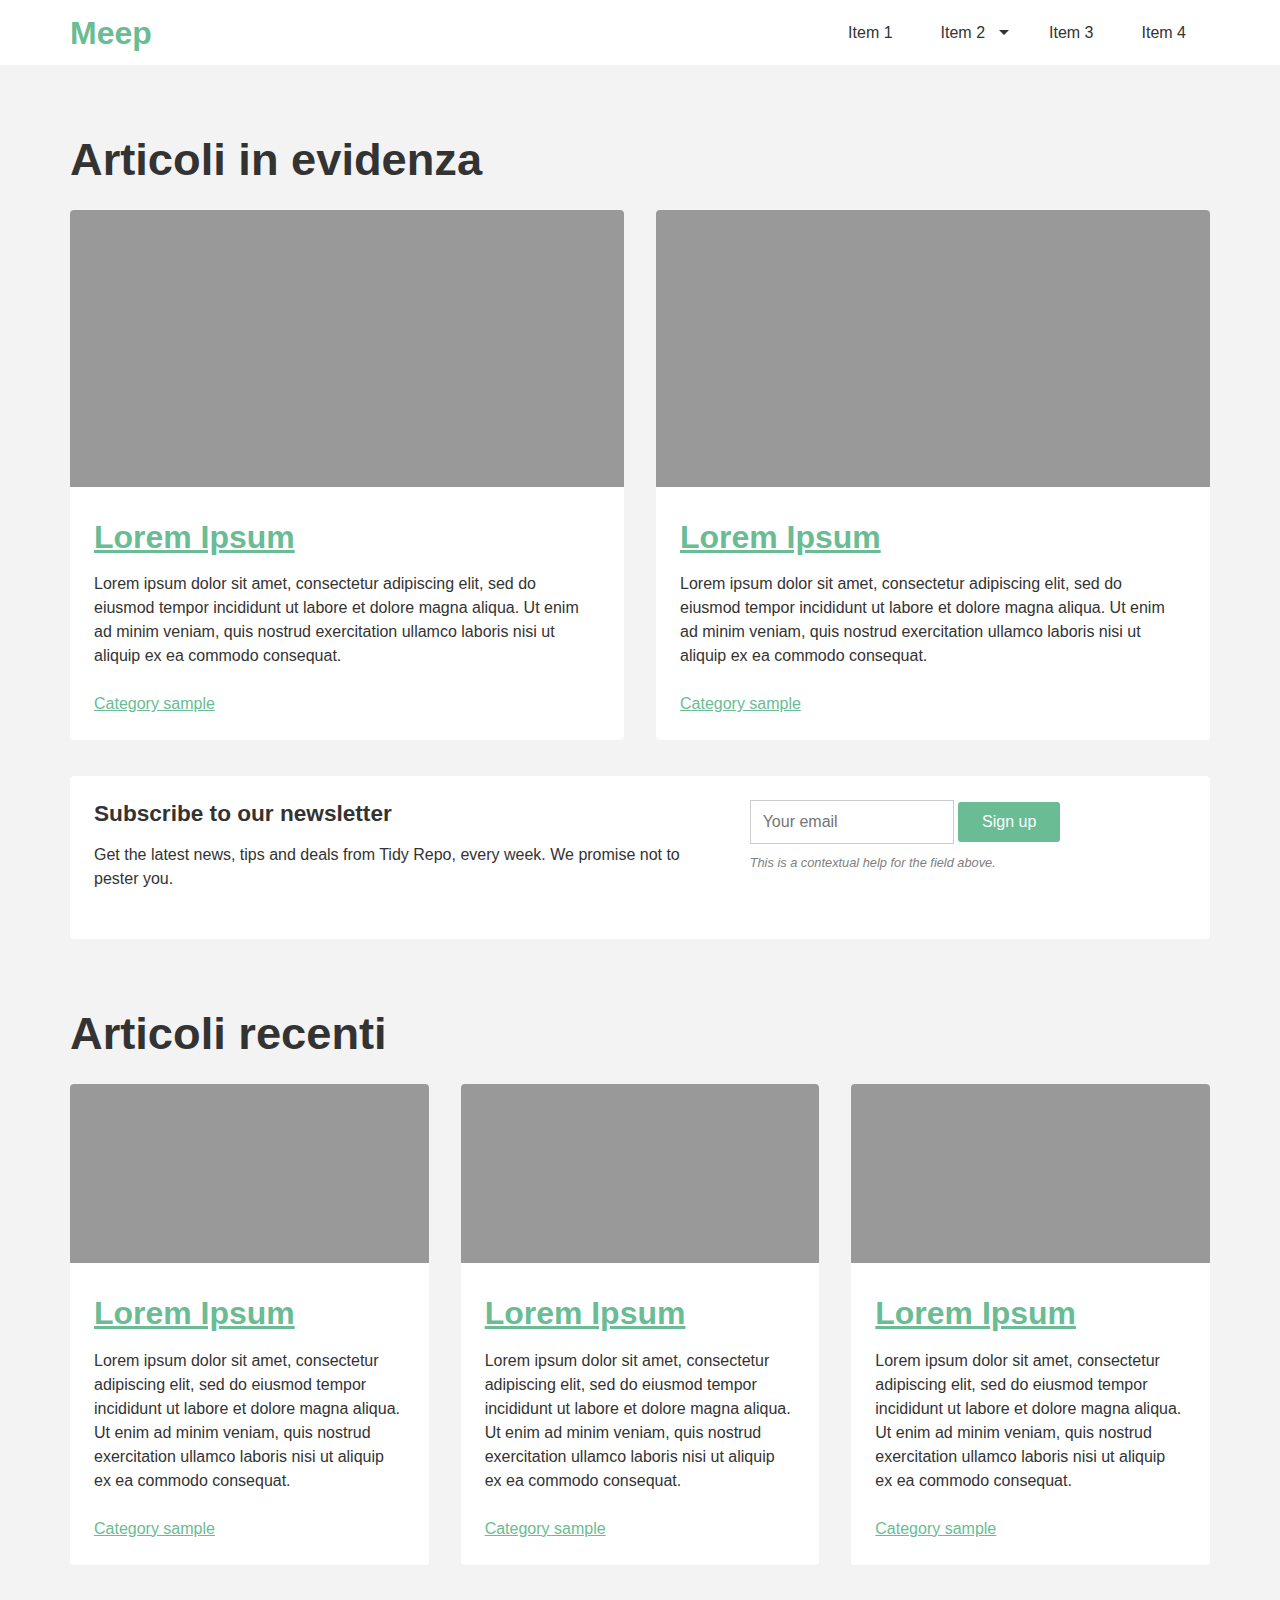
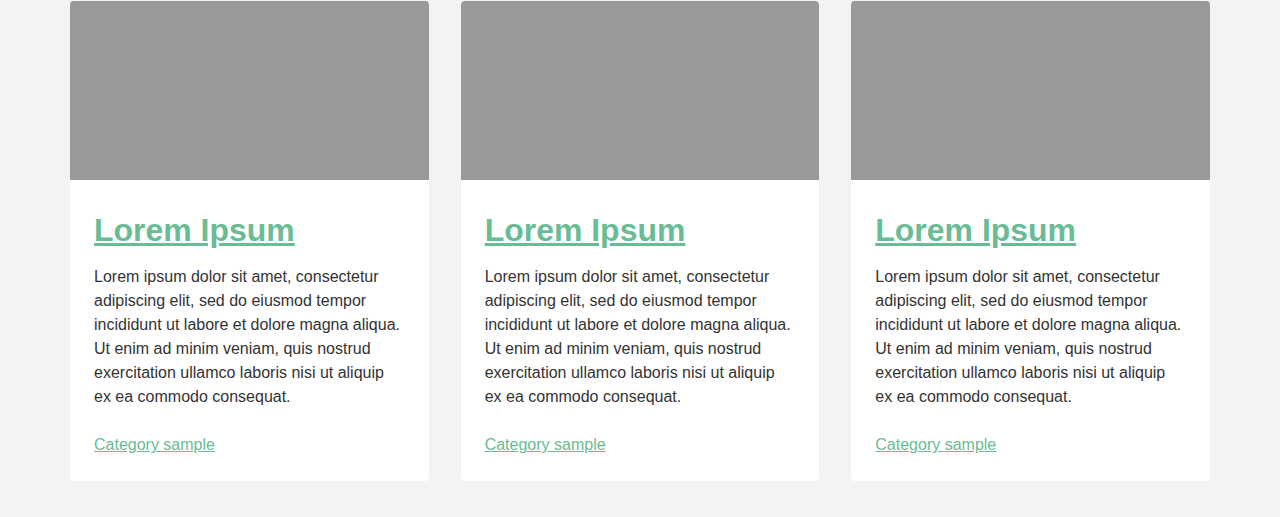
<file: index.html>
<!DOCTYPE html>
<html lang="en">

<head>
	<meta charset="utf-8">
	<title>Meep</title>

	<!-- Mobile Specific Meta -->
	<meta name="viewport" content="width=device-width, initial-scale=1">

	<!-- Include Components -->
	<link rel="stylesheet" href="inc/fontawesome/css/font-awesome.min.css">

	<!-- Stylesheets -->
	<link rel="stylesheet" href="css/style.css" />

</head>

<body>


	<!-- HEADER -->


	<header class="l-header">

		<div class="l-container">

			<div class="row navbar-container">

				<div class="col-4">

					<!--<a href="" class="logo"><img src="img/demo/logo.png" alt="Demo logo"></a>-->
					<h1 class="logo"><a href="">Meep</a></h1>

				</div> <!-- end col-4 -->

				<div class="col-8">

					<button class="btn" id="rwd-trigger">Toggle Menu</button>

					<nav>
						<ul class="sf-menu">
							<li><a href="">Item 1</a></li>
							<li>
								<a href="">Item 2</a>
								<ul>
									<li><a href="">Subitem 1</a></li>
									<li><a href="">Subitem 2</a></li>
									<li><a href="">Subitem 3</a></li>
									<li><a href="">Subitem 4</a></li>
								</ul>
							</li>
							<li><a href="">Item 3</a></li>
							<li><a href="">Item 4</a></li>
						</ul>
					</nav>

				</div> <!-- end col-8 -->

			</div> <!-- end row -->

		</div>

	</header>

	<!-- MAIN -->

	<main class="l-content">

		<!-- ARTICOLI IN EVIDENZA -->

		<div class="l-container">

			<section>

				<h2>Articoli in evidenza</h2>

				<div class="row">

					<div class="col-half">

						<div class="box">

							<img src="img/demo/placeholder-900x450.png" />

							<div class="box-content">

								<h3 class="box-title"><a href="#">Lorem Ipsum</a></h3>

								<p class="box-text">Lorem ipsum dolor sit amet, consectetur adipiscing elit, sed do eiusmod tempor incididunt ut labore et dolore magna aliqua. Ut enim ad minim veniam, quis nostrud exercitation ullamco laboris nisi ut aliquip ex ea commodo consequat.</p>

								<div class="box-meta">
									<a href="#">Category sample</a>
								</div>

							</div>

						</div> <!-- end box -->

					</div>

					<div class="col-half">

						<div class="box">

							<img src="img/demo/placeholder-900x450.png" />

							<div class="box-content">

								<h3 class="box-title"><a href="#">Lorem Ipsum</a></h3>

								<p class="box-text">Lorem ipsum dolor sit amet, consectetur adipiscing elit, sed do eiusmod tempor incididunt ut labore et dolore magna aliqua. Ut enim ad minim veniam, quis nostrud exercitation ullamco laboris nisi ut aliquip ex ea commodo consequat.</p>

								<div class="box-meta">
									<a href="#">Category sample</a>
								</div>

							</div>

						</div> <!-- end box -->

					</div> <!-- end col-half -->

				</div> <!-- end row -->

			</section>

			<!-- NEWSLETTER -->

			<section>

				<div class="newsletter">

					<div class="row">

						<div class="col-7">

							<h4 class="newsletter-title">Subscribe to our newsletter</h4>
							<p class="newsletter-text">Get the latest news, tips and deals from Tidy Repo, every week. We promise not to pester you.</p>

						</div>

						<div class="col-5">
						
							<form class="newsletter-form">

								<div class="field-group">

									<input type="text" placeholder="Your email">
									<input type="submit" value="Sign up" class="btn-primary">	
									<p class="help">This is a contextual help for the field above.</p>

								</div>

							</form>

						</div>

					</div> <!-- end row -->

				</div>

			</section>

			<!-- ARTICOLI RECENTI -->

			<section>

				<h2>Articoli recenti</h2>

				<div class="row">

					<div class="col-third">

						<div class="box">

							<img src="img/demo/placeholder-900x450.png" />

							<div class="box-content">

								<h3 class="box-title"><a href="#">Lorem Ipsum</a></h3>

								<p class="box-text">Lorem ipsum dolor sit amet, consectetur adipiscing elit, sed do eiusmod tempor incididunt ut labore et dolore magna aliqua. Ut enim ad minim veniam, quis nostrud exercitation ullamco laboris nisi ut aliquip ex ea commodo consequat.</p>

								<div class="box-meta">
									<a href="#">Category sample</a>
								</div>

							</div>

						</div> <!-- end box -->

					</div> <!-- end col-third -->

					<div class="col-third">

						<div class="box">

							<img src="img/demo/placeholder-900x450.png" />

							<div class="box-content">

								<h3 class="box-title"><a href="#">Lorem Ipsum</a></h3>

								<p class="box-text">Lorem ipsum dolor sit amet, consectetur adipiscing elit, sed do eiusmod tempor incididunt ut labore et dolore magna aliqua. Ut enim ad minim veniam, quis nostrud exercitation ullamco laboris nisi ut aliquip ex ea commodo consequat.</p>

								<div class="box-meta">
									<a href="#">Category sample</a>
								</div>

							</div>

						</div> <!-- end box -->

					</div> <!-- end col-third -->

					<div class="col-third">

						<div class="box">

							<img src="img/demo/placeholder-900x450.png" />

							<div class="box-content">

								<h3 class="box-title"><a href="#">Lorem Ipsum</a></h3>

								<p class="box-text">Lorem ipsum dolor sit amet, consectetur adipiscing elit, sed do eiusmod tempor incididunt ut labore et dolore magna aliqua. Ut enim ad minim veniam, quis nostrud exercitation ullamco laboris nisi ut aliquip ex ea commodo consequat.</p>

								<div class="box-meta">
									<a href="#">Category sample</a>
								</div>

							</div>

						</div> <!-- end box -->

					</div> <!-- end col-third -->

				</div> <!-- end row -->

				<div class="row">

					<div class="col-third">

						<div class="box">

							<img src="img/demo/placeholder-900x450.png" />

							<div class="box-content">

								<h3 class="box-title"><a href="#">Lorem Ipsum</a></h3>

								<p class="box-text">Lorem ipsum dolor sit amet, consectetur adipiscing elit, sed do eiusmod tempor incididunt ut labore et dolore magna aliqua. Ut enim ad minim veniam, quis nostrud exercitation ullamco laboris nisi ut aliquip ex ea commodo consequat.</p>

								<div class="box-meta">
									<a href="#">Category sample</a>
								</div>

							</div>

						</div> <!-- end box -->

					</div> <!-- end col-third -->

					<div class="col-third">

						<div class="box">

							<img src="img/demo/placeholder-900x450.png" />

							<div class="box-content">

								<h3 class="box-title"><a href="#">Lorem Ipsum</a></h3>

								<p class="box-text">Lorem ipsum dolor sit amet, consectetur adipiscing elit, sed do eiusmod tempor incididunt ut labore et dolore magna aliqua. Ut enim ad minim veniam, quis nostrud exercitation ullamco laboris nisi ut aliquip ex ea commodo consequat.</p>

								<div class="box-meta">
									<a href="#">Category sample</a>
								</div>

							</div>

						</div> <!-- end box -->

					</div> <!-- end col-third -->

					<div class="col-third">

						<div class="box">

							<img src="img/demo/placeholder-900x450.png" />

							<div class="box-content">

								<h3 class="box-title"><a href="#">Lorem Ipsum</a></h3>

								<p class="box-text">Lorem ipsum dolor sit amet, consectetur adipiscing elit, sed do eiusmod tempor incididunt ut labore et dolore magna aliqua. Ut enim ad minim veniam, quis nostrud exercitation ullamco laboris nisi ut aliquip ex ea commodo consequat.</p>

								<div class="box-meta">
									<a href="#">Category sample</a>
								</div>

							</div>

						</div> <!-- end box -->

					</div> <!-- end col-third -->

				</div> <!-- end row -->

			</section>

		</div> <!-- end l-container -->

	</main>



	<!-- Include Components -->
	<script src="inc/jquery/jquery.min.js"></script>
	<script src="inc/superfish/dist/js/superfish.min.js"></script>
	<script src="inc/superfish/dist/js/hoverIntent.js"></script>
	<script src="inc/jquery-cycle2/build/jquery.cycle2.min.js"></script>
	<script src="js/scripts.js"></script>
	

</body>
</html>
</file>
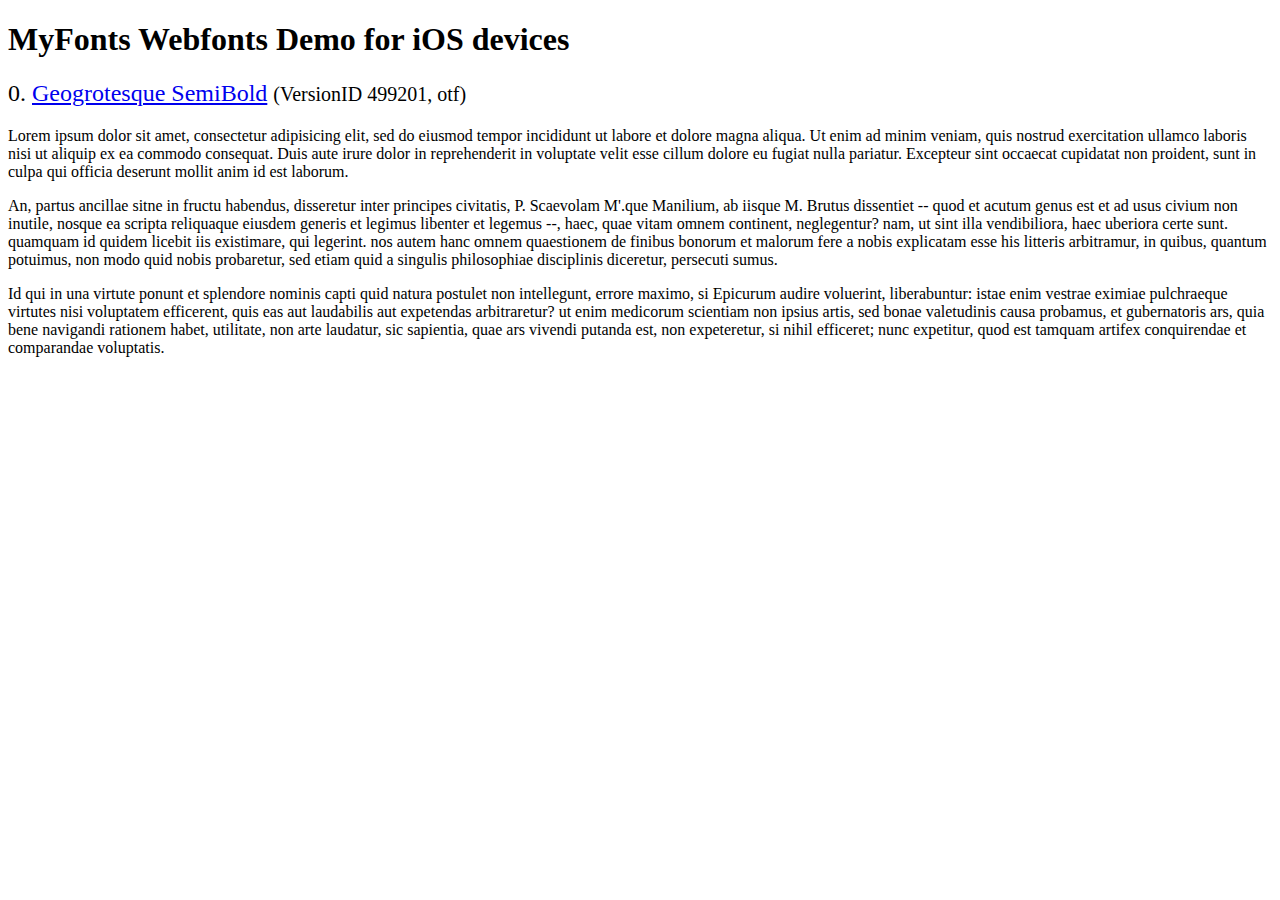
<file: inc/flexslider/demo/fonts/webfonts/geo-semibold/svg/index.html>
<!DOCTYPE html>
<html>
<head>
<title>MyFonts Webfonts Demo for iOS devices</title>
<meta http-equiv="content-type" content="text/html; charset=utf-8" />

<style type="text/css" media="all">

	h2 {
		 font-weight:normal;
	}

		
	@font-face {
		font-family:"Geogrotesque-SemiBold";
		src:url("style_169898.svg#Geogrotesque-SemiBold") format("svg");
	}
	
	.webfont_0 {
		font-family: Geogrotesque-SemiBold;
	}
		
</style>

</head>

<body>

<h1>MyFonts Webfonts Demo for iOS devices</h1>


<h2>0. <span class='webfont_0'><a href='http://new.myfonts.com/search/style::169898/'>Geogrotesque SemiBold</a></span>
<small>(VersionID 499201, otf)</small>
</h2>

<p class='webfont_0'>Lorem ipsum dolor sit amet, consectetur adipisicing elit, sed do eiusmod tempor incididunt ut labore et dolore magna aliqua. Ut enim ad minim veniam, quis nostrud exercitation ullamco laboris nisi ut aliquip ex ea commodo consequat. Duis aute irure dolor in reprehenderit in voluptate velit esse cillum dolore eu fugiat nulla pariatur. Excepteur sint occaecat cupidatat non proident, sunt in culpa qui officia deserunt mollit anim id est laborum.</p>

<p class='webfont_0'>An, partus ancillae sitne in fructu habendus, disseretur inter principes civitatis, P. Scaevolam M'.que Manilium, ab iisque M. Brutus dissentiet -- quod et acutum genus est et ad usus civium non inutile, nosque ea scripta reliquaque eiusdem generis et legimus libenter et legemus --, haec, quae vitam omnem continent, neglegentur? nam, ut sint illa vendibiliora, haec uberiora certe sunt. quamquam id quidem licebit iis existimare, qui legerint. nos autem hanc omnem quaestionem de finibus bonorum et malorum fere a nobis explicatam esse his litteris arbitramur, in quibus, quantum potuimus, non modo quid nobis probaretur, sed etiam quid a singulis philosophiae disciplinis diceretur, persecuti sumus.</p>

<p class='webfont_0'>Id qui in una virtute ponunt et splendore nominis capti quid natura postulet non intellegunt, errore maximo, si Epicurum audire voluerint, liberabuntur: istae enim vestrae eximiae pulchraeque virtutes nisi voluptatem efficerent, quis eas aut laudabilis aut expetendas arbitraretur? ut enim medicorum scientiam non ipsius artis, sed bonae valetudinis causa probamus, et gubernatoris ars, quia bene navigandi rationem habet, utilitate, non arte laudatur, sic sapientia, quae ars vivendi putanda est, non expeteretur, si nihil efficeret; nunc expetitur, quod est tamquam artifex conquirendae et comparandae voluptatis.</p>




</body>
</html>
</file>
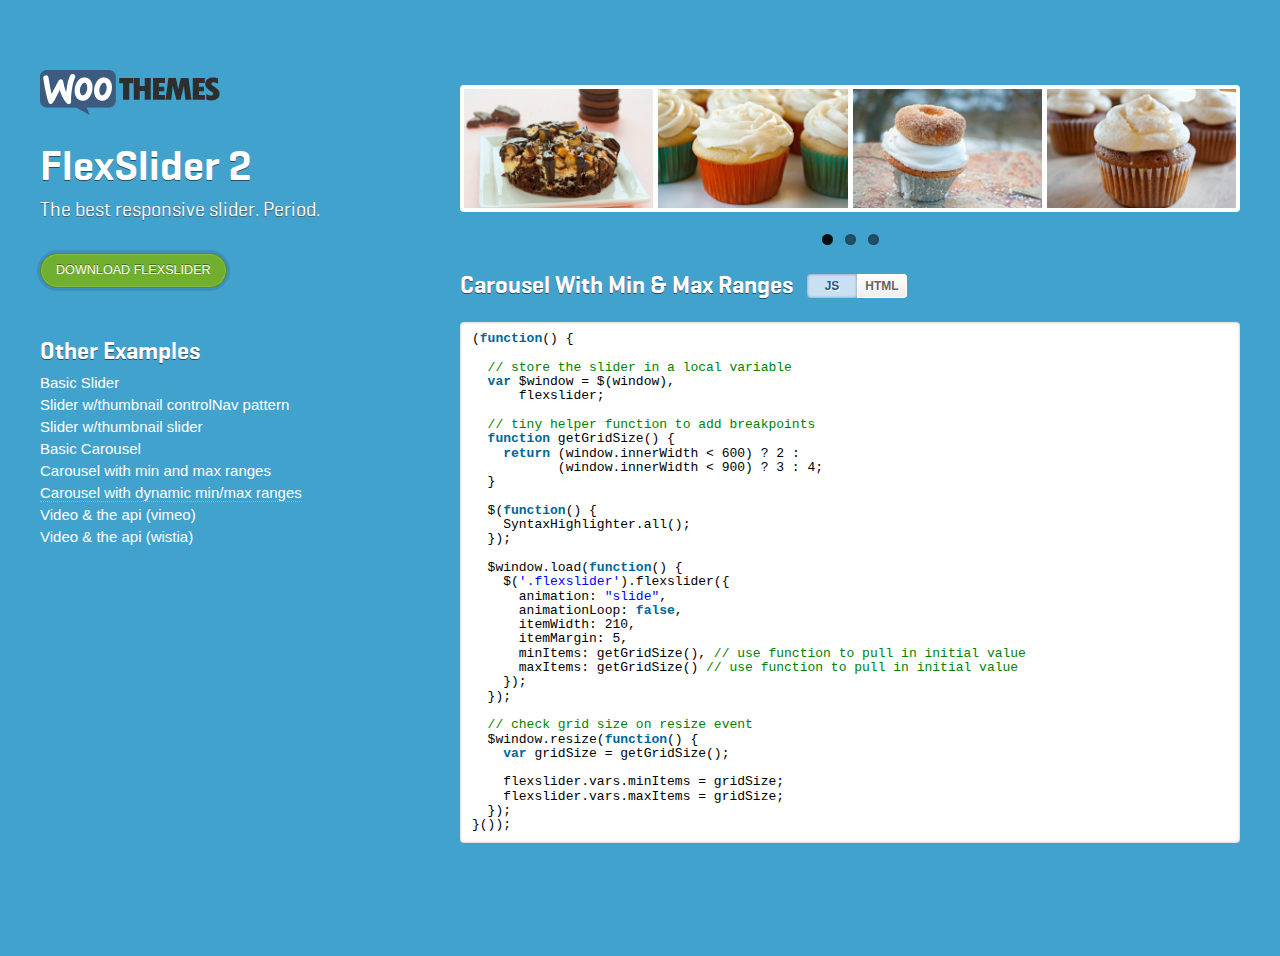
<file: inc/flexslider/demo/dynamic-carousel-min-max.html>
<!DOCTYPE html>
<html class="no-js" lang="en">
<head>
	<meta content="charset=utf-8">
	<title>FlexSlider 2</title>
	<meta name="viewport" content="width=device-width; initial-scale=1.0; maximum-scale=1.0; user-scalable=0;">

  <!-- Demo CSS -->
	<link rel="stylesheet" href="css/demo.css" type="text/css" media="screen" />
	<link rel="stylesheet" href="../flexslider.css" type="text/css" media="screen" />

	<!-- Modernizr -->
  <script src="js/modernizr.js"></script>

</head>
<body class="loading">

  <div id="container" class="cf">
    <header role="navigation">
      <a class="logo" href="http://www.woothemes.com" title="WooThemes">
        <img src="images/logo.png" alt="WooThemes" />
	  </a>
      <h1>FlexSlider 2</h1>
      <h2>The best responsive slider. Period.</h2>
      <a class="button green" href="https://github.com/woothemes/FlexSlider/zipball/master">Download Flexslider</a>
      <h3 class="header-nav">Other Examples</h3>
      <nav>
        <ul>
          <li><a href="demo">Basic Slider</a></li>
          <li><a href="thumbnail-controlnav.html">Slider w/thumbnail controlNav pattern</a></li>
          <li><a href="thumbnail-slider.html">Slider w/thumbnail slider</a></li>
          <li><a href="basic-carousel.html">Basic Carousel</a></li>
          <li><a href="carousel-min-max.html">Carousel with min and max ranges</a></li>
          <li class="active"><a href="dynamic-carousel-min-max.html">Carousel with dynamic min/max ranges</a></li>
          <li><a href="video.html">Video & the api (vimeo)</a></li>
          <li><a href="video-wistia.html">Video & the api (wistia)</a></li>
        </ul>
      </nav>
    </header>

	<div id="main" role="main">
      <section class="slider">
        <div class="flexslider carousel">
          <ul class="slides">
            <li>
  	    	    <img src="images/kitchen_adventurer_cheesecake_brownie.jpg" />
  	    		</li>
  	    		<li>
  	    	    <img src="images/kitchen_adventurer_lemon.jpg" />
  	    		</li>
  	    		<li>
  	    	    <img src="images/kitchen_adventurer_donut.jpg" />
  	    		</li>
  	    		<li>
  	    	    <img src="images/kitchen_adventurer_caramel.jpg" />
  	    		</li>
            <li>
              <img src="images/kitchen_adventurer_cheesecake_brownie.jpg" />
            </li>
            <li>
              <img src="images/kitchen_adventurer_lemon.jpg" />
            </li>
            <li>
              <img src="images/kitchen_adventurer_donut.jpg" />
            </li>
            <li>
              <img src="images/kitchen_adventurer_caramel.jpg" />
            </li>
            <li>
              <img src="images/kitchen_adventurer_cheesecake_brownie.jpg" />
            </li>
            <li>
              <img src="images/kitchen_adventurer_lemon.jpg" />
            </li>
            <li>
              <img src="images/kitchen_adventurer_donut.jpg" />
            </li>
            <li>
              <img src="images/kitchen_adventurer_caramel.jpg" />
            </li>
          </ul>
        </div>
      </section>
      <aside>
        <div class="cf">
          <h3>Carousel With Min &amp; Max Ranges</h3>
          <ul class="toggle cf">
            <li class="js"><a href="#view-js">JS</a></li>
            <li class="html"><a href="#view-html">HTML</a></li>
          </ul>
        </div>
        <div id="view-js" class="code">
          <pre class="brush: js; toolbar: false; gutter: false;">
            (function() {

              // store the slider in a local variable
              var $window = $(window),
                  flexslider;

              // tiny helper function to add breakpoints
              function getGridSize() {
                return (window.innerWidth < 600) ? 2 :
                       (window.innerWidth < 900) ? 3 : 4;
              }

              $(function() {
                SyntaxHighlighter.all();
              });

              $window.load(function() {
                $('.flexslider').flexslider({
                  animation: "slide",
                  animationLoop: false,
                  itemWidth: 210,
                  itemMargin: 5,
                  minItems: getGridSize(), // use function to pull in initial value
                  maxItems: getGridSize() // use function to pull in initial value
                });
              });

              // check grid size on resize event
              $window.resize(function() {
                var gridSize = getGridSize();

                flexslider.vars.minItems = gridSize;
                flexslider.vars.maxItems = gridSize;
              });
            }());
          </pre>
        </div>
        <div id="view-html" class="code">
          <pre class="brush: xml; toolbar: false; gutter: false;">
            &lt;!-- Place somewhere in the &lt;body&gt; of your page -->
            &lt;div class="flexslider">
              &lt;ul class="slides">
                &lt;li>
                  &lt;img src="slide1.jpg" />
                &lt;/li>
                &lt;li>
                  &lt;img src="slide2.jpg" />
                &lt;/li>
                &lt;li>
                  &lt;img src="slide3.jpg" />
                &lt;/li>
                &lt;li>
                  &lt;img src="slide4.jpg" />
                &lt;/li>
                &lt;!-- items mirrored twice, total of 12 -->
              &lt;/ul>
            &lt;/div>
          </pre>
        </div>
      </aside>
    </div>

  </div>

  <!-- jQuery -->
  <script src="http://ajax.googleapis.com/ajax/libs/jquery/1.7/jquery.min.js"></script>
  <script>window.jQuery || document.write('<script src="js/libs/jquery-1.7.min.js">\x3C/script>')</script>

  <!-- FlexSlider -->
  <script defer src="../jquery.flexslider.js"></script>

  <script type="text/javascript">

    (function() {

      // store the slider in a local variable
      var $window = $(window),
          flexslider;

      // tiny helper function to add breakpoints
      function getGridSize() {
        return (window.innerWidth < 600) ? 2 :
               (window.innerWidth < 900) ? 3 : 4;
      }

      $(function() {
        SyntaxHighlighter.all();
      });

      $window.load(function() {
        $('.flexslider').flexslider({
          animation: "slide",
          animationSpeed: 400,
          animationLoop: false,
          itemWidth: 210,
          itemMargin: 5,
          minItems: getGridSize(), // use function to pull in initial value
          maxItems: getGridSize(), // use function to pull in initial value
          start: function(slider){
            $('body').removeClass('loading');
            flexslider = slider;
          }
        });
      });

      // check grid size on resize event
      $window.resize(function() {
        var gridSize = getGridSize();

        flexslider.vars.minItems = gridSize;
        flexslider.vars.maxItems = gridSize;
      });
    }());

  </script>


  <!-- Syntax Highlighter -->
  <script type="text/javascript" src="js/shCore.js"></script>
  <script type="text/javascript" src="js/shBrushXml.js"></script>
  <script type="text/javascript" src="js/shBrushJScript.js"></script>

  <!-- Optional FlexSlider Additions -->
  <script src="js/jquery.easing.js"></script>
  <script src="js/jquery.mousewheel.js"></script>
  <script defer src="js/demo.js"></script>

</body>
</html>
</file>
<file: css/style.css>
/*! normalize.css v3.0.0 | MIT License | git.io/normalize */
/*! normalize.css v3.0.0 | HTML5 Display Definitions | MIT License | git.io/normalize */
article,
aside,
details,
figcaption,
figure,
footer,
header,
hgroup,
main,
nav,
section,
summary {
  display: block;
}

audio,
canvas,
progress,
video {
  display: inline-block;
  vertical-align: baseline;
}

audio:not([controls]) {
  display: none;
  height: 0;
}

[hidden],
template {
  display: none;
}

/*! normalize.css v3.0.0 | Base | MIT License | git.io/normalize */
html {
  font-family: sans-serif;
  -webkit-text-size-adjust: 100%;
  -ms-text-size-adjust: 100%;
}

body {
  margin: 0;
}

/*! normalize.css v3.0.0 | Links | MIT License | git.io/normalize */
a {
  background: transparent;
}

a:active,
a:hover {
  outline: 0;
}

/*! normalize.css v3.0.0 | Typography | MIT License | git.io/normalize */
abbr[title] {
  border-bottom: 1px dotted;
}

b,
strong {
  font-weight: bold;
}

dfn {
  font-style: italic;
}

h1 {
  font-size: 2em;
  margin: 0.67em 0;
}

mark {
  background: #ff0;
  color: #000;
}

small, blockquote footer, form .field-group .help {
  font-size: 80%;
}

sub,
sup {
  font-size: 75%;
  line-height: 0;
  position: relative;
  vertical-align: baseline;
}

sup {
  top: -0.5em;
}

sub {
  bottom: -0.25em;
}

/*! normalize.css v3.0.0 | Embedded Content | MIT License | git.io/normalize */
img {
  border: 0;
}

svg:not(:root) {
  overflow: hidden;
}

/*! normalize.css v3.0.0 | Figures | MIT License | git.io/normalize */
figure {
  margin: 1em 40px;
}

hr {
  -moz-box-sizing: content-box;
  box-sizing: content-box;
  height: 0;
}

pre {
  overflow: auto;
}

code,
kbd,
pre,
samp {
  font-family: monospace, monospace;
  font-size: 1em;
}

/*! normalize.css v3.0.0 | Forms | MIT License | git.io/normalize */
button,
input,
optgroup,
select,
textarea {
  color: inherit;
  font: inherit;
  margin: 0;
}

button {
  overflow: visible;
}

button,
select {
  text-transform: none;
}

button,
html input[type="button"],
input[type="reset"],
input[type="submit"] {
  -webkit-appearance: button;
  cursor: pointer;
}

button[disabled],
html input[disabled] {
  cursor: default;
}

button::-moz-focus-inner,
input::-moz-focus-inner {
  border: 0;
  padding: 0;
}

input {
  line-height: normal;
}

input[type="checkbox"],
input[type="radio"] {
  box-sizing: border-box;
  padding: 0;
}

input[type="number"]::-webkit-inner-spin-button,
input[type="number"]::-webkit-outer-spin-button {
  height: auto;
}

input[type="search"] {
  -webkit-appearance: textfield;
  -moz-box-sizing: content-box;
  -webkit-box-sizing: content-box;
  box-sizing: content-box;
}

input[type="search"]::-webkit-search-cancel-button,
input[type="search"]::-webkit-search-decoration {
  -webkit-appearance: none;
}

fieldset {
  border: 1px solid #c0c0c0;
  margin: 0 2px;
  padding: 0.35em 0.625em 0.75em;
}

legend {
  border: 0;
  padding: 0;
}

textarea {
  overflow: auto;
}

optgroup {
  font-weight: bold;
}

/*! normalize.css v3.0.0 | Tables | MIT License | git.io/normalize */
table {
  border-collapse: collapse;
  border-spacing: 0;
}

td,
th {
  padding: 0;
}

*, *:after, *:before {
  -moz-box-sizing: border-box;
  -webkit-box-sizing: border-box;
  box-sizing: border-box;
}

.clearfix, .cf {
  zoom: 1;
}
.clearfix:before, .clearfix:after, .cf:before, .cf:after {
  content: "";
  display: table;
}
.clearfix:after, .cf:after {
  clear: both;
}

body {
  background-color: #F3F3F3;
}

img {
  max-width: 100%;
  height: auto;
}

.logo {
  margin: 0;
  padding-top: .45em;
  font-size: 1.999em;
}
.logo a {
  text-decoration: none;
}

/* /////////////////////////////////////

TYPOGRAPHY

///////////////////////////////////// */
html {
  font-size: 1em;
}

html,
input,
button,
textarea {
  -webkit-font-smoothing: antialiased;
  text-rendering: optimizeLegibility;
}

body {
  color: #333;
  font-family: Helvetica, "Helvetica Neue", Arial, sans-serif;
  line-height: 1.5em;
}

p {
  margin-bottom: 1.5em;
}

a,
a:visited {
  color: #69bc93;
}
a:hover,
a:visited:hover {
  color: #333;
}

hr {
  border: 0;
  background-color: #ccc;
  height: 1px;
  margin: 1.5em 0;
}

h1,
h2,
h3,
h4,
h5,
h6 {
  margin: 1.5em 0 0.5em;
  line-height: 1.2;
}

h5,
h6 {
  line-height: 1.5;
  letter-spacing: 1px;
  text-transform: uppercase;
}

h1 {
  font-size: 3.998em;
}

h2 {
  font-size: 2.827em;
}

h3 {
  font-size: 1.999em;
}

h4 {
  font-size: 1.414em;
}

h5 {
  font-size: 1em;
}

h6 {
  font-size: 0.707em;
}

ul,
ol {
  margin: 0 0 1.5em 1.5em;
}

blockquote {
  color: gray;
  font-style: italic;
  margin-left: 1.5em;
}
blockquote footer {
  font-style: normal;
}

.l-container {
  max-width: 1140px;
  margin: 0 auto;
}

.l-header {
  background-color: #FFFFFF;
}

@media (max-width: 1140px) {
  .l-container {
    padding-left: 4%;
    padding-right: 4%;
  }
}
/* The Columns. */
[class^="col-"] {
  float: left;
  padding: 0 1em;
}

/* The Row. */
.row {
  margin-left: -1em;
  margin-right: -1em;
}

.row:after {
  content: "";
  display: table;
  clear: both;
}

/* Column Widths. */
.col-1 {
  width: 8.3333333333%;
}

.col-2 {
  width: 16.6666666667%;
}

.col-3 {
  width: 25%;
}

.col-4 {
  width: 33.3333333333%;
}

.col-5 {
  width: 41.6666666667%;
}

.col-6 {
  width: 50%;
}

.col-7 {
  width: 58.3333333333%;
}

.col-8 {
  width: 66.6666666667%;
}

.col-9 {
  width: 75%;
}

.col-10 {
  width: 83.3333333333%;
}

.col-11 {
  width: 91.6666666667%;
}

.col-12 {
  width: 100%;
}

/* Special Classes. */
.col-third {
  width: 33.3333333333%;
}

.col-two-thirds {
  width: 66.6666666667%;
}

.col-half {
  width: 50%;
}

.col-quarter {
  width: 25%;
}

img {
  max-width: 100%;
  height: auto;
}

/* Responsive Behaviour. */
@media (max-width: 1024px) {
  [class^="col-"] {
    padding: 0 0.5em;
  }

  .row {
    margin-left: -0.5em;
    margin-right: -0.5em;
  }
}
@media (max-width: 768px) {
  [class^="col-"] {
    width: 100%;
  }
}
/* /////////////////////////////////////

BUTTONS

///////////////////////////////////// */
button,
.btn,
.btn-primary,
.btn-small,
.btn-large,
a.btn,
a.btn-primary,
a.btn-small,
a.btn-large {
  border: 0;
  border-radius: 3px;
  background-color: #dde2d4;
  color: #333;
  cursor: pointer;
  line-height: 1;
  font-family: inherit;
  font-size: inherit;
  text-decoration: none;
  display: inline-block;
  padding: .75em 1.5em;
}
button:hover,
.btn:hover,
.btn-primary:hover,
.btn-small:hover,
.btn-large:hover,
a.btn:hover,
a.btn-primary:hover,
a.btn-small:hover,
a.btn-large:hover {
  background-color: #333;
  color: #fff;
}
button:active,
.btn:active,
.btn-primary:active,
.btn-small:active,
.btn-large:active,
a.btn:active,
a.btn-primary:active,
a.btn-small:active,
a.btn-large:active {
  background-color: #4d4d4d;
}
button:focus,
.btn:focus,
.btn-primary:focus,
.btn-small:focus,
.btn-large:focus,
a.btn:focus,
a.btn-primary:focus,
a.btn-small:focus,
a.btn-large:focus {
  outline: none;
}

.btn-primary {
  background-color: #69bc93;
  color: white;
}

.btn-small {
  font-size: 0.75em;
}

.btn-large {
  font-size: 2em;
  font-weight: bold;
}

/* /////////////////////////////////////

NAVIGATION

///////////////////////////////////// */
.navbar-container #rwd-trigger {
  display: none;
}
.navbar-container .sf-menu {
  float: right;
}
.navbar-container .rwd-menu {
  display: none;
}
.navbar-container .rwd-menu a {
  display: block;
  padding: .75em 1.5em;
  font-weight: bold;
  text-decoration: none;
}
.navbar-container .rwd-menu a:active {
  background-color: #dde2d4;
}
.navbar-container .rwd-menu ul {
  list-style-type: none;
  margin-bottom: 0;
}
@media (max-width: 768px) {
  .navbar-container .logo img,
  .navbar-container #rwd-trigger {
    display: block;
    margin: 0 auto 1.5em auto;
  }
  .navbar-container .sf-menu {
    display: none;
  }
}

/* Superfish Essential Styles. */
.sf-menu,
.sf-menu * {
  margin: 0;
  padding: 0;
  list-style: none;
}

.sf-menu li {
  position: relative;
}
.sf-menu > li {
  float: left;
}
.sf-menu ul {
  position: absolute;
  display: none;
  top: 100%;
  left: 0;
  z-index: 99;
}
.sf-menu li:hover > ul,
.sf-menu li.sfHover > ul {
  display: block;
}
.sf-menu a {
  display: block;
  position: relative;
}
.sf-menu ul ul {
  top: 0;
  left: 100%;
}

/* Superfish Menu Skin. */
.sf-menu ul {
  min-width: 12em;
  /* allow long menu items to determine submenu width */
}
.sf-menu a {
  border-top: 1px solid rgba(255, 255, 255, 0.5);
  padding: 1.25em 1.5em;
  color: #333;
  text-decoration: none;
}
.sf-menu li {
  white-space: nowrap;
  /* no need for Supersubs plugin */
  -webkit-transition: background .2s;
  transition: background .2s;
}
.sf-menu ul li {
  background-color: #dde2e4;
}
.sf-menu ul ul li {
  background-color: #c1cacd;
}
.sf-menu li:hover,
.sf-menu li.sfHover {
  background: #c1cacd;
  /* only transition out, not in */
  -webkit-transition: none;
  transition: none;
}

/*** arrows (for all except IE7) **/
.sf-arrows .sf-with-ul {
  padding-right: 2.5em;
}

/* styling for both css and generated arrows */
.sf-arrows .sf-with-ul:after {
  content: '';
  position: absolute;
  top: 50%;
  right: 1em;
  margin-top: -3px;
  height: 0;
  width: 0;
  /* order of following 3 rules important for fallbacks to work */
  border: 5px solid transparent;
  border-top-color: #333;
}

.sf-arrows > li > .sf-with-ul:focus:after,
.sf-arrows > li:hover > .sf-with-ul:after,
.sf-arrows > .sfHover > .sf-with-ul:after {
  border-top-color: #333;
}

/* styling for right-facing arrows */
.sf-arrows ul .sf-with-ul:after {
  margin-top: -5px;
  margin-right: -3px;
  border-color: transparent;
  border-left-color: #333;
}

.sf-arrows ul li > .sf-with-ul:focus:after,
.sf-arrows ul li:hover > .sf-with-ul:after,
.sf-arrows ul .sfHover > .sf-with-ul:after {
  border-left-color: #333;
}

/* /////////////////////////////////////

FORMS

///////////////////////////////////// */
form .field-group {
  margin-bottom: 1em;
}
form .field-group label {
  display: block;
  margin-bottom: .5em;
  font-weight: bold;
}
form .field-group input:not([class^="btn"]),
form .field-group textarea {
  border: 1px solid #ccc;
  padding: .75em;
}
form .field-group input:not([class^="btn"]):focus, form .field-group input:not([class^="btn"]):hover,
form .field-group textarea:focus,
form .field-group textarea:hover {
  border-color: #a6a6a6;
  outline: none;
}
form .field-group input:not([class^="btn"]).field-fw,
form .field-group textarea.field-fw {
  width: 100%;
}
form .field-group .help {
  margin: .5em 0 0;
  color: gray;
  font-style: italic;
}
form .field-group.field-error label,
form .field-group.field-error .help,
form .field-group.field-error input {
  color: red;
  border-color: #ffcccc;
}
form .required {
  color: red;
}
form fieldset {
  border-color: #ccc;
  padding: 1.5em;
  margin-bottom: 1.5em;
}
form fieldset legend {
  font-weight: bold;
  padding: 0 .5em;
}
form input[type="checkbox"],
form input[type="radio"] {
  display: none;
}
form input[type="checkbox"] + label:before {
  background-color: #fff;
  border: 1px solid #ccc;
  content: "";
  display: inline-block;
  height: 1.25em;
  margin: -2px 6px 0 0;
  vertical-align: middle;
  width: 1.25em;
  font-size: .75em;
  line-height: 1.25em;
  text-align: center;
}
form input[type="checkbox"]:checked + label:before {
  content: "\2713";
}
form input[type="radio"] + label:before {
  background-color: #fff;
  border: 1px solid #ccc;
  border-radius: 1.25em;
  content: "";
  display: inline-block;
  height: .6em;
  margin: -2px 6px 0 0;
  width: .6em;
  vertical-align: middle;
  font-size: 1.65em;
  line-height: .6em;
  text-align: center;
}
form input[type="radio"]:checked + label:before {
  content: "\2022";
}

/* /////////////////////////////////////

BOX

///////////////////////////////////// */
.box {
  margin-bottom: 2.25em;
  overflow: hidden;
  -moz-border-radius: 4px;
  -webkit-border-radius: 4px;
  border-radius: 4px;
  background-color: #FFFFFF;
}

.box-content {
  padding: 1.5em;
}

.box-title {
  margin: 0px;
}

/* /////////////////////////////////////

BOX

///////////////////////////////////// */
.newsletter {
  padding: 1.5em;
  overflow: hidden;
  -moz-border-radius: 4px;
  -webkit-border-radius: 4px;
  border-radius: 4px;
  background-color: #FFFFFF;
}

.newsletter-title {
  margin: 0;
}

.newsletter-form > .field-group {
  margin: 0;
}

/* /////////////////////////////////////

THEME

///////////////////////////////////// */
.theme-styleguide-col {
  margin: .5em 0;
  padding: 1em;
  -moz-border-radius: 3px;
  -webkit-border-radius: 3px;
  border-radius: 3px;
  background-color: #d3ebdf;
  text-align: center;
}
</file>
<file: inc/flexslider/demo/css/demo.css>
/* Reset Styles
***********************/
html, body, div, span, applet, object, iframe,h1, h2, h3, h4, h5, h6, p, blockquote, pre,a, abbr, acronym, address, big, cite, code,del, dfn, em, img, ins, kbd, q, s, samp,small, strike, strong, sub, sup, tt, var,b, u, i, center,dl, dt, dd, ol, ul, li,fieldset, form, label, legend,table, caption, tbody, tfoot, thead, tr, th, td,article, aside, canvas, details, embed,figure, figcaption, footer, header, hgroup,menu, nav, output, ruby, section, summary,time, mark, audio, video { margin: 0; padding: 0; border: 0; font-size: 100%; font: inherit; vertical-align: baseline; }
/* HTML5 display-role reset for older browsers */
article, aside, details, figcaption, figure,footer, header, hgroup, menu, nav, section {display: block;}
body {line-height: 1;}
ol, ul {list-style: none;}
blockquote, q demo
blockquote:before, blockquote:after,q:before, q:after {content: ''; content: none;}
table {border-collapse: collapse; border-spacing: 0;}
strong {font-weight: bold;}
em {font-style: italic;}


/*
 * MyFonts Webfont Build ID 1114443, 2011-09-02T06:08:04-0400 - REGULAR
 * MyFonts Webfont Build ID 1118460, 2011-09-05T07:13:16-0400 - MEDIUM
 * MyFonts Webfont Build ID 825795, 2011-05-26T03:42:08-0400 - SEMIBOLD
 *
 * The fonts listed in this notice are subject to the End User License
 * Agreement(s) entered into by the website owner. All other parties are 
 * explicitly restricted from using the Licensed Webfonts(s).
 * 
 * You may obtain a valid license at the URLs below
 *
 * License: http://www.myfonts.com/viewlicense?type=web&buildid=1114443 - REGULAR
 * License: http://www.myfonts.com/viewlicense?type=web&buildid=1118460 - MEDIUM
 * License: http://www.myfonts.com/viewlicense?1056 - SEMIBOLD
 * 
 * Webfont: Geogrotesque SemiBold
 * URL: http://new.myfonts.com/fonts/emtype/geogrotesque/semibold/
 * Foundry: Emtype Foundry
 * Copyright: Copyright © 2009 by Eduardo Manso. All rights reserved.
 * Licensed pageviews: 10,000,000/month
 * 
 * © 2011 Bitstream Inc
*/

/* GEO - Semibold */
@font-face {font-family: 'Geogrotesque-SemiBold';src: url('../fonts/webfonts/geo-semibold/eot/style_169898.eot');src: url('../fonts/webfonts/geo-semibold/eot/style_169898.eot?#iefix') format('embedded-opentype'),url('../fonts/webfonts/geo-semibold/woff/style_169898.woff') format('woff'),url('../fonts/webfonts/geo-semibold/ttf/style_169898.ttf') format('truetype'),url('../fonts/webfonts/geo-semibold/svg/style_169898.svg#Geogrotesque-SemiBold') format('svg');}

/* GEO - Medium */
@font-face {font-family: 'Geogrotesque-Medium';src: url('../fonts/webfonts/geo-medium/eot/1110FC_0.eot');src: url('../fonts/webfonts/geo-medium/eot/1110FC_0.eot?#iefix') format('embedded-opentype'),url('../fonts/webfonts/geo-medium/woff/1110FC_0.woff') format('woff'),url('../fonts/webfonts/geo-medium/ttf/1110FC_0.ttf') format('truetype'),url('webfonts/1110FC_0.svg#wf') format('svg');}

/* GEO - Regular */
 @font-face {font-family: 'Geogrotesque-Regular';src: url('../fonts/webfonts/geo-regular/eot/11014B_0.eot');src: url('../fonts/webfonts/geo-regular/eot/11014B_0.eot?#iefix') format('embedded-opentype'),url('../fonts/webfonts/geo-regular/woff/11014B_0.woff') format('woff'),url('../fonts/webfonts/geo-regular/ttf/11014B_0.ttf') format('truetype'),url('../fonts/webfonts/geo-regular/svg/11014B_0.svg#wf') format('svg');}

/* General
***********************/
body {
	background: #42a2ce;
	font-size: 14px;
	font-family: Helvetica, 'Arial', sans-serif;
	-webkit-font-smoothing: antialiased;
	text-rendering: optimizeLegibility;
	height: auto;
}
a {
	color: #fff;
	text-decoration: none;
}

h3 {
	margin: 0 0 8px;
	color: #fff;
	font: normal 24px Geogrotesque-semibold, Helvetica, Arial, sans-serif;
	text-shadow: 0 1px 0 #2F4C63;
}
p {
	font-size: 14px;
	line-height: 18px;
}

/* --Clearfix */
.cf:before,
.cf:after {content:""; display:table;}
.cf:after {clear:both;}
.cf {zoom:1;}

.toggle { margin: 2px 0 0 14px; float: left; border-radius: 6px; -moz-border-radius: 6px; -webkit-border-radius: 6px; }
.toggle li { float: left; }
.toggle li a {width: 50px; padding: 6px 0; text-align: center; display: block; text-shadow: 1px 1px 0 #fff; font-size: 12px; font-weight: 600; color: #666; -webkit-border-radius: 0 4px 4px 0; -moz-border-radius: 0 4px 4px 0; -o-border-radius: 0 4px 4px 0; border-radius: 0 4px 4px 0; 

background: #ffffff; /* Old browsers */
background: -moz-linear-gradient(top, #ffffff 0%, #ededed 100%); /* FF3.6+ */
background: -webkit-gradient(linear, left top, left bottom, color-stop(0%,#ffffff), color-stop(100%,#ededed)); /* Chrome,Safari4+ */
background: -webkit-linear-gradient(top, #ffffff 0%,#ededed 100%); /* Chrome10+,Safari5.1+ */
background: -o-linear-gradient(top, #ffffff 0%,#ededed 100%); /* Opera 11.10+ */
background: -ms-linear-gradient(top, #ffffff 0%,#ededed 100%); /* IE10+ */
background: linear-gradient(top, #ffffff 0%,#ededed 100%); /* W3C */

box-shadow: inset 1px 1px 0 #fff, inset -1px -1px 0 #fff;
-moz-box-shadow: inset 1px 1px 0 #fff, inset -1px -1px 0 #fff;
-webkit-box-shadow: inset 1px 1px 0 #fff, inset -1px -1px 0 #fff;

}
.toggle li:first-child a {-webkit-border-radius: 4px 0 0 4px; -moz-border-radius: 4px 0 0 4px; -o-border-radius: 4px 0 0 4px; border-radius: 4px 0 0 4px;}
.toggle li a:hover { background: #ededed; color: #222; }
.toggle li a.active { background: #c8e0f3; color: #325874; cursor: default; box-shadow: inset 0 0 3px rgba(0,0,0,0.4); -moz-box-shadow: inset 0 0 3px rgba(0,0,0,0.4); -webkit-box-shadow: inset 0 0 3px rgba(0,0,0,0.4); }

.slider { margin: 50px 0 10px!important;}
#carousel li {margin-right: 5px;}
#carousel img {display: block; opacity: .5; cursor: pointer;}
#carousel img:hover {opacity: 1;}
#carousel .flex-active-slide img {opacity: 1; cursor: default;}

.button {
  display: inline-block;
  margin: 0;
  padding: .461em 1.563em .41em;
  color: #fff!important;
  text-align: center;
  text-decoration: none;
  text-shadow: 0 -1px 0 rgba(0, 0, 0, 0.7);
  text-transform: uppercase;
  line-height: 1;
  font-size: .9em;
  cursor: pointer;
  font-family: "proxima-nova", sans-serif;
  border: 1px solid #1a4064;
  background: #255a8c;
  -webkit-border-radius: 100px;
  -moz-border-radius: 100px;
  border-radius: 100px;
  -webkit-box-shadow: 0 0 0 3px rgba(0, 0, 0, 0.1), inset 0 0 1px 1px rgba(255, 255, 255, 0.15);
  -moz-box-shadow: 0 0 0 3px rgba(0, 0, 0, 0.1), inset 0 0 1px 1px rgba(255, 255, 255, 0.15);
  box-shadow: 0 0 0 3px rgba(0, 0, 0, 0.1), inset 0 0 1px 1px rgba(255, 255, 255, 0.15);
}
.button:active  {
  -webkit-box-shadow: 0 0 0 3px rgba(0, 0, 0, 0.1), inset 0 0 1px 1px rgba(0, 0, 0, 0.1);
  -moz-box-shadow: 0 0 0 3px rgba(0, 0, 0, 0.1), inset 0 0 1px 1px rgba(0, 0, 0, 0.1);
  box-shadow: 0 0 0 3px rgba(0, 0, 0, 0.1), inset 0 0 1px 1px rgba(0, 0, 0, 0.1);
}
.button.green  {
  text-shadow: 0 -1px 0 rgba(0, 0, 0, 0.4);
  border: 1px solid #578824;
  background: #71b02f;
}
.button.green:hover  {
  background: #79bc32;
}

/* Loading
***********************/
.loading #container {opacity: 0;}
.loading:before  { content: 'LOADING'; display: block; margin: 100px 0 0; text-align: center; color: #fff; font-weight: bold; font-size: 60px; opacity: 0.3; }
body {width: 100%; float: left; opacity: 1; -webkit-transition: opacity 1s ease;}

/* Layout
***********************/
#container {padding: 60px 40px 100px;}
header {width: 420px; float: left;}
#main {margin-left: 420px; margin-top: -25px;overflow: hidden;}
aside h3 {float: left;}

/* Header
***********************/
header .logo  { display: block; margin: 10px 0 30px; }
header h1 { font-family: Geogrotesque-Semibold, Helvetica, Arial, sans-serif; margin: 0 0 10px; text-shadow: 0 1px 0 #2F4C63; color: #fff; font-size: 42px; }
header h2 { margin: 0 0 30px; font: normal 20px Geogrotesque-regular, Helvetica, Arial, sans-serif; text-shadow: 0 1px 1px #555; color: #fff; }
header .button { margin: 0 0 50px; padding: 10px 15px 10px 15px; position: relative; }
h3.nav-header { width: 200px; margin: 0 0 10px; padding: 0 0 3px; font-size: 18px; text-shadow: 0 1px 1px #555; color: #fff; font-family: Geogrotesque-Regular, Helvetica, Arial, sans-serif; border-bottom: 1px solid #fff; border-bottom: 1px solid rgba(255,255,255,0.5); }
nav li {margin: 0 0 7px; font-size: 15px; }
nav li a:hover,
nav li.active a  {border-bottom: 1px dotted #fff; border-bottom: 1px dotted rgba(255,255,255,0.3); background: none;}
nav li.active a  { cursor: default; }

/* Media Queries
***********************/
@media screen and (max-width: 960px) {
  #container {padding: 35px;}
  header {width: 380px;}
  #main {margin-left: 380px;}
  aside h3  {
  	float: none;
  	font-size: 20px;
  }
  .toggle  {
  	margin-left: 0;
  	float: none;
  }
}
@media screen and (max-width: 768px) {
  #container {padding: 20px 30px;}
  header {width: 100%; float: none; text-align: center;}
  header img  {width:120px;}
  header h1  { margin: 0 auto 10px; font-size: 32px; }
  header h2  { font-size: 16px; }
  header .button  { margin-bottom: 28px; }

  #main {margin-left: 0;}
  h3.nav-header { margin: 0 auto 10px; font-size: 16px; }
  nav {
		position: relative;
		min-height: 46px;
		margin-bottom: 20px;
		width: 100%;
	}	
	nav ul {
		width: 260px;
		padding: 0;
		position: absolute;
		left: 50%;
		margin-left: -130px;
		top: 0;
		z-index: 9999;
		border: 1px solid #1e5486;
		background: #255a8c;
		-webkit-border-radius: 3px;
		   -moz-border-radius: 3px;
		        border-radius: 3px;
		-webkit-box-shadow: 0 0 5px 0 rgba(0,0,0,.2), inset 0 0 2px 0 rgba(255,255,255,0.2);
		   -moz-box-shadow: 0 0 5px 0 rgba(0,0,0,.2), inset 0 0 2px 0 rgba(255,255,255,0.2);
	        	box-shadow: 0 0 5px 0 rgba(0,0,0,.2), inset 0 0 2px 0 rgba(255,255,255,0.2);
	}
	nav li {
		display: none; /* hide all <li> items */
		margin: 0;
	}
	nav li a  { border: none!important; text-shadow: 1px 1px 0 rgba(0,0,0,0.3); }
	nav li a:hover  { text-decoration: underline; }
	nav .active {
		display: block; /* show only current <li> item */
	}
	nav a {
		display: block;
		padding: 10px 20px;
		text-align: center;
		font-size: 12px;
	}
	nav .active a {
		background: none;
		color: #fff;
		position: relative;
	}
	nav .active a:after  {
		font-family: flexslider-icon;
		content: '\f005';
		font-size: 13px;
		position: absolute;
		right: 10px;
		top: 10px;
	}

	/* on nav hover */
	nav ul:hover {
		background: #32679a;
	}
	nav ul:hover li {
		display: block;
		margin: 0 0 5px;
	}
	nav ul:hover .active {
		border: 1px solid #1e5486!important;
		background: #255a8c;
		-webkit-border-radius: 1px;
		-moz-border-radius: 1px;
		border-radius: 1px;
	}
	nav ul:hover .active a:after  {
		display: none;
	}
  
}

/*
 SyntaxHighlighter - http://alexgorbatchev.com/SyntaxHighlighter
 
 SyntaxHighlighter is donationware. If you are using it, please donate. - http://alexgorbatchev.com/SyntaxHighlighter/donate.html
 
 @version - 3.0.83 (July 02 2010)
 @copyright - Copyright (C) 2004-2010 Alex Gorbatchev.
 @license - Dual licensed under the MIT and GPL licenses.
*/
.syntaxhighlighter a,.syntaxhighlighter div,.syntaxhighlighter code,.syntaxhighlighter table,.syntaxhighlighter table td,.syntaxhighlighter table tr,.syntaxhighlighter table tbody,.syntaxhighlighter table thead,.syntaxhighlighter table caption,.syntaxhighlighter textarea{-moz-border-radius:0 0 0 0 !important;-webkit-border-radius:0 0 0 0 !important;background:none !important;border:0 !important;bottom:auto !important;float:none !important;height:auto !important;left:auto !important;line-height:1.1em !important;margin:0 !important;outline:0 !important;overflow:visible !important;padding:0 !important;position:static !important;right:auto !important;text-align:left !important;top:auto !important;vertical-align:baseline !important;width:auto !important;box-sizing:content-box !important;font-family:"Consolas","Bitstream Vera Sans Mono","Courier New",Courier,monospace !important;font-weight:normal !important;font-style:normal !important;font-size:1em !important;min-height:inherit !important;min-height:auto !important;}
.syntaxhighlighter{width:100% !important;margin:1em 0 1em 0 !important;position:relative !important;overflow:auto !important;font-size:1em !important;}
.syntaxhighlighter.source{overflow:hidden !important;}
.syntaxhighlighter .bold{font-weight:bold !important;}
.syntaxhighlighter .italic{font-style:italic !important;}
.syntaxhighlighter .line{white-space:pre !important;}
.syntaxhighlighter table{width:100% !important;}
.syntaxhighlighter table caption{text-align:left !important;padding:.5em 0 0.5em 1em !important;}
.syntaxhighlighter table td.code{width:100% !important;}
.syntaxhighlighter table td.code .container{position:relative !important;}
.syntaxhighlighter table td.code .container textarea{box-sizing:border-box !important;position:absolute !important;left:0 !important;top:0 !important;width:100% !important;height:100% !important;border:none !important;background:white !important;padding-left:1em !important;overflow:hidden !important;white-space:pre !important;}
.syntaxhighlighter table td.gutter .line{text-align:right !important;padding:0 0.5em 0 1em !important;}
.syntaxhighlighter table td.code .line{padding:0 1em !important;}
.syntaxhighlighter.nogutter td.code .container textarea,.syntaxhighlighter.nogutter td.code .line{padding-left:0em !important;}
.syntaxhighlighter.show{display:block !important;}
.syntaxhighlighter.collapsed table{display:none !important;}
.syntaxhighlighter.collapsed .toolbar{padding:0.1em 0.8em 0em 0.8em !important;font-size:1em !important;position:static !important;width:auto !important;height:auto !important;}
.syntaxhighlighter.collapsed .toolbar span{display:inline !important;margin-right:1em !important;}
.syntaxhighlighter.collapsed .toolbar span a{padding:0 !important;display:none !important;}
.syntaxhighlighter.collapsed .toolbar span a.expandSource{display:inline !important;}
.syntaxhighlighter .toolbar{position:absolute !important;right:1px !important;top:1px !important;width:11px !important;height:11px !important;font-size:10px !important;z-index:10 !important;}
.syntaxhighlighter .toolbar span.title{display:inline !important;}
.syntaxhighlighter .toolbar a{display:block !important;text-align:center !important;text-decoration:none !important;padding-top:1px !important;}
.syntaxhighlighter .toolbar a.expandSource{display:none !important;}
.syntaxhighlighter.ie{font-size:.9em !important;padding:1px 0 1px 0 !important;}
.syntaxhighlighter.ie .toolbar{line-height:8px !important;}
.syntaxhighlighter.ie .toolbar a{padding-top:0px !important;}
.syntaxhighlighter.printing .line.alt1 .content,.syntaxhighlighter.printing .line.alt2 .content,.syntaxhighlighter.printing .line.highlighted .number,.syntaxhighlighter.printing .line.highlighted.alt1 .content,.syntaxhighlighter.printing .line.highlighted.alt2 .content{background:none !important;}
.syntaxhighlighter.printing .line .number{color:#bbbbbb !important;}
.syntaxhighlighter.printing .line .content{color:black !important;}
.syntaxhighlighter.printing .toolbar{display:none !important;}
.syntaxhighlighter.printing a{text-decoration:none !important;}
.syntaxhighlighter.printing .plain,.syntaxhighlighter.printing .plain a{color:black !important;}
.syntaxhighlighter.printing .comments,.syntaxhighlighter.printing .comments a{color:#008200 !important;}
.syntaxhighlighter.printing .string,.syntaxhighlighter.printing .string a{color:blue !important;}
.syntaxhighlighter.printing .keyword{color:#006699 !important;font-weight:bold !important;}
.syntaxhighlighter.printing .preprocessor{color:gray !important;}
.syntaxhighlighter.printing .variable{color:#aa7700 !important;}
.syntaxhighlighter.printing .value{color:#009900 !important;}
.syntaxhighlighter.printing .functions{color:#ff1493 !important;}
.syntaxhighlighter.printing .constants{color:#0066cc !important;}
.syntaxhighlighter.printing .script{font-weight:bold !important;}
.syntaxhighlighter.printing .color1,.syntaxhighlighter.printing .color1 a{color:gray !important;}
.syntaxhighlighter.printing .color2,.syntaxhighlighter.printing .color2 a{color:#ff1493 !important;}
.syntaxhighlighter.printing .color3,.syntaxhighlighter.printing .color3 a{color:red !important;}
.syntaxhighlighter.printing .break,.syntaxhighlighter.printing .break a{color:black !important;}
/* Theming */
.syntaxhighlighter { clear: both; width: auto!important; font-size: 13px !important; line-height: 21px !important; font-family: Courier, "Courier New", monospace; -webkit-border-radius: 4px; -moz-border-radius: 4px; -o-border-radius: 4px; border-radius: 4px; background-color: #fff !important; box-shadow: inset 0 0 3px rgba(0,0,0,0.3); -moz-box-shadow: inset 0 0 3px rgba(0,0,0,0.3); -webkit-box-shadow: inset 0 0 3px rgba(0,0,0,0.3);}
.syntaxhighlighter .string, .syntaxhighlighter .string a {color: #ff5454 !important;}
.syntaxhighlighter .line.alt1,
.syntaxhighlighter .line.alt2 {width: 100% !important; padding: 0 !important; background-color: #fff !important;}
.syntaxhighlighter .line.highlighted.alt1,
.syntaxhighlighter .line.highlighted.alt2 {background-color: #fff !important;}
.syntaxhighlighter table td.code {width: auto !important; padding: 10px 12px!important;}
.syntaxhighlighter table td.code .line {width: auto !important; padding: 0 !important;}
.syntaxhighlighter .color1, .syntaxhighlighter .color1 a {color: #cc7ac6!important;}
.syntaxhighlighter .plain, .syntaxhighlighter .plain a {color: #888!important;}
.syntaxhighlighter .comments, .syntaxhighlighter .comments a {color: #999!important;}
.syntaxhighlighter .keyword {color: #2a93b9!important;}
/**/
.syntaxhighlighter{background-color:white !important;}
.syntaxhighlighter .line.alt1{background-color:white !important;}
.syntaxhighlighter .line.alt2{background-color:white !important;}
.syntaxhighlighter .line.highlighted.alt1,.syntaxhighlighter .line.highlighted.alt2{background-color:#e0e0e0 !important;}
.syntaxhighlighter .line.highlighted.number{color:black !important;}
.syntaxhighlighter table caption{color:black !important;}
.syntaxhighlighter .gutter{color:#afafaf !important;}
.syntaxhighlighter .gutter .line{border-right:3px solid #6ce26c !important;}
.syntaxhighlighter .gutter .line.highlighted{background-color:#6ce26c !important;color:white !important;}
.syntaxhighlighter.printing .line .content{border:none !important;}
.syntaxhighlighter.collapsed{overflow:visible !important;}
.syntaxhighlighter.collapsed .toolbar{color:blue !important;background:white !important;border:1px solid #6ce26c !important;}
.syntaxhighlighter.collapsed .toolbar a{color:blue !important;}
.syntaxhighlighter.collapsed .toolbar a:hover{color:red !important;}
.syntaxhighlighter .toolbar{color:white !important;background:#6ce26c !important;border:none !important;}
.syntaxhighlighter .toolbar a{color:white !important;}
.syntaxhighlighter .toolbar a:hover{color:black !important;}
.syntaxhighlighter .plain,.syntaxhighlighter .plain a{color:black !important;}
.syntaxhighlighter .comments,.syntaxhighlighter .comments a{color:#008200 !important;}
.syntaxhighlighter .string,.syntaxhighlighter .string a{color:blue !important;}
.syntaxhighlighter .keyword{color:#006699 !important;}
.syntaxhighlighter .preprocessor{color:gray !important;}
.syntaxhighlighter .variable{color:#aa7700 !important;}
.syntaxhighlighter .value{color:#009900 !important;}
.syntaxhighlighter .functions{color:#ff1493 !important;}
.syntaxhighlighter .constants{color:#0066cc !important;}
.syntaxhighlighter .script{font-weight:bold !important;color:#006699 !important;background-color:none !important;}
.syntaxhighlighter .color1,.syntaxhighlighter .color1 a{color:gray !important;}
.syntaxhighlighter .color2,.syntaxhighlighter .color2 a{color:#ff1493 !important;}
.syntaxhighlighter .color3,.syntaxhighlighter .color3 a{color:red !important;}
.syntaxhighlighter .keyword{font-weight:bold !important;}
</file>
